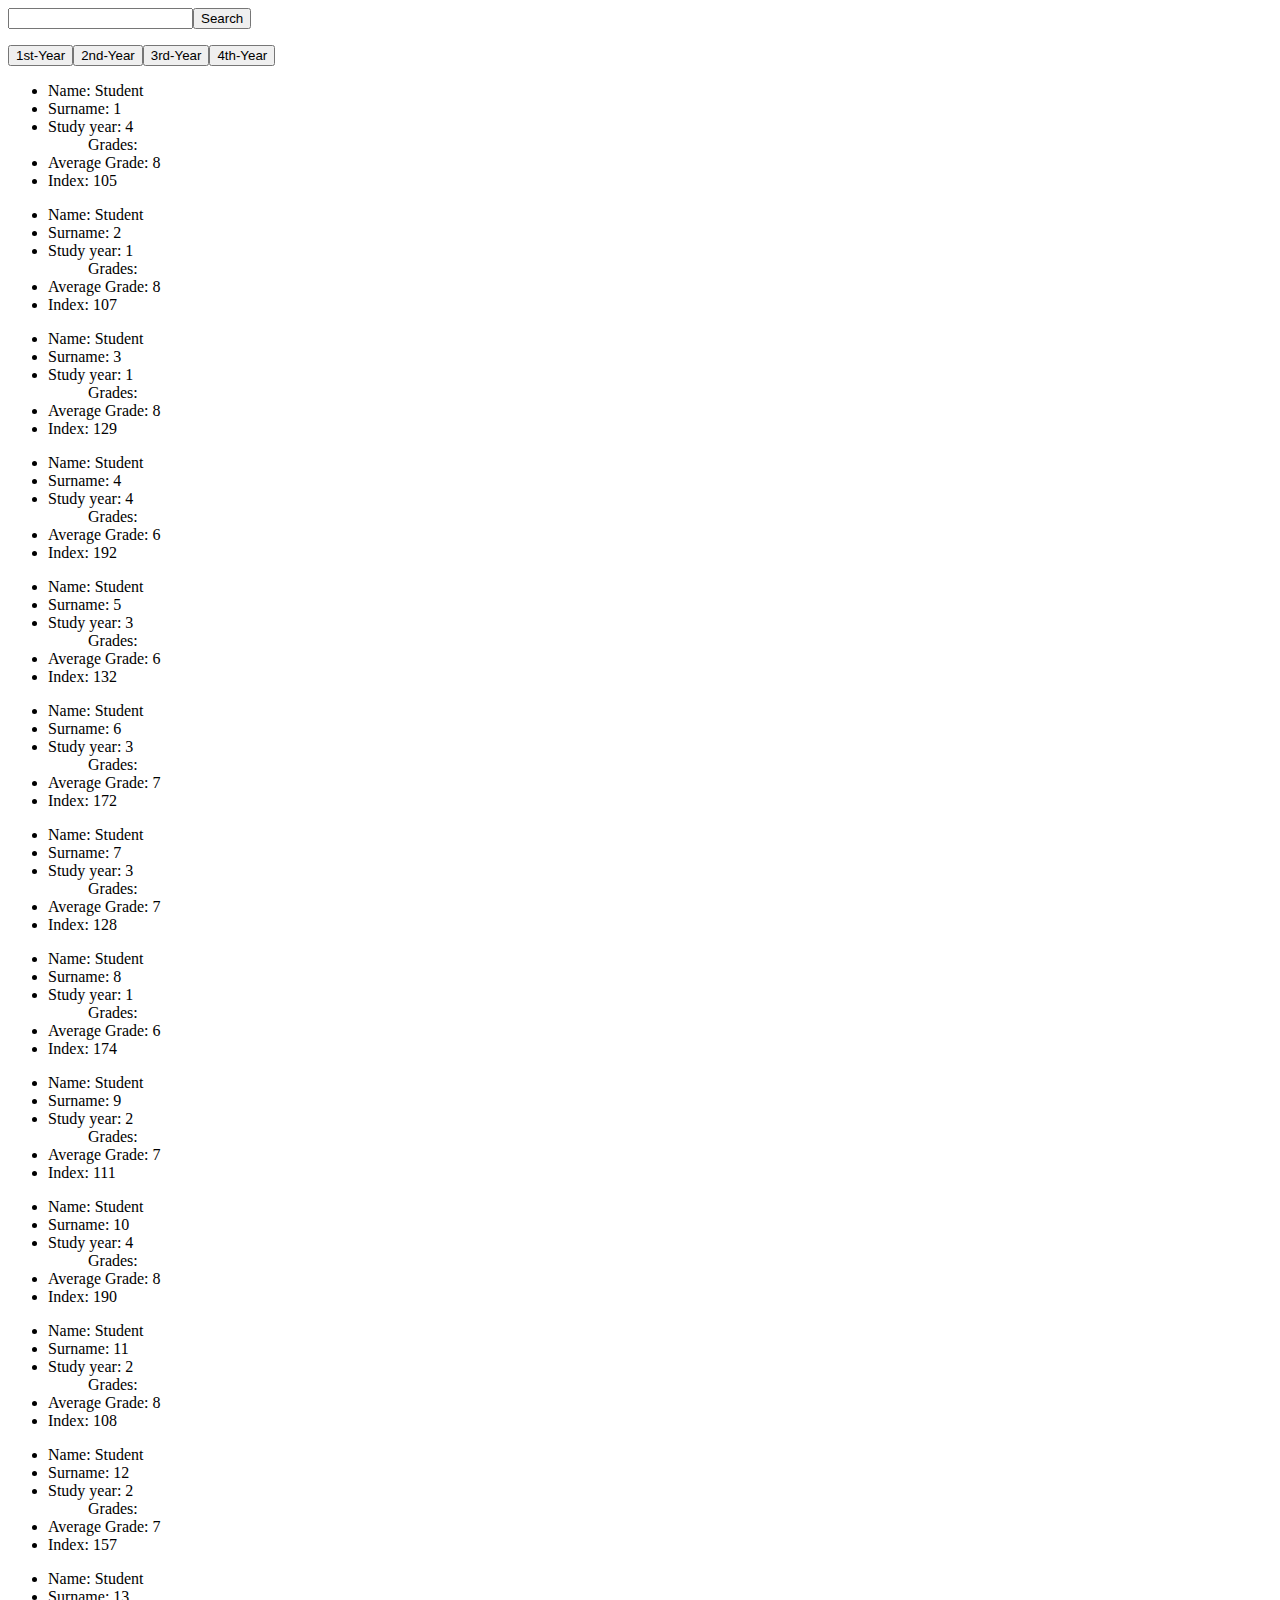
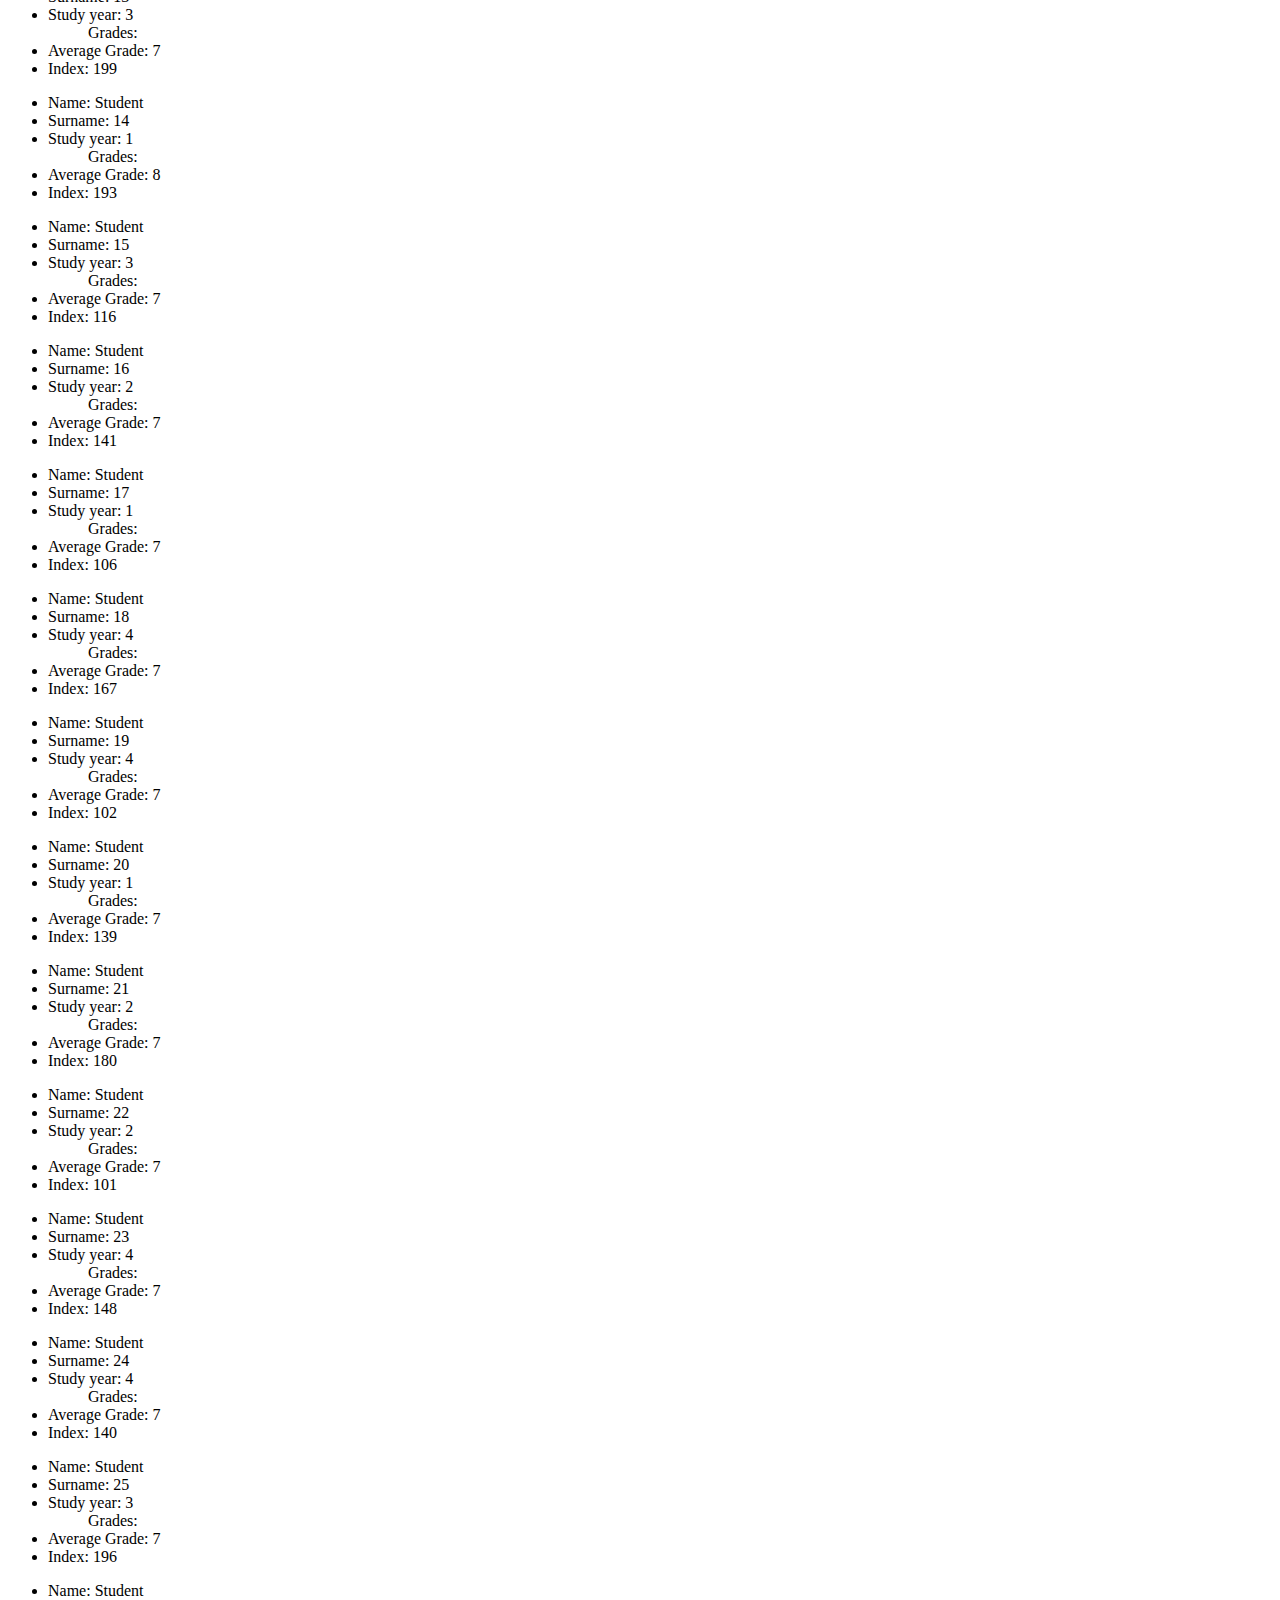
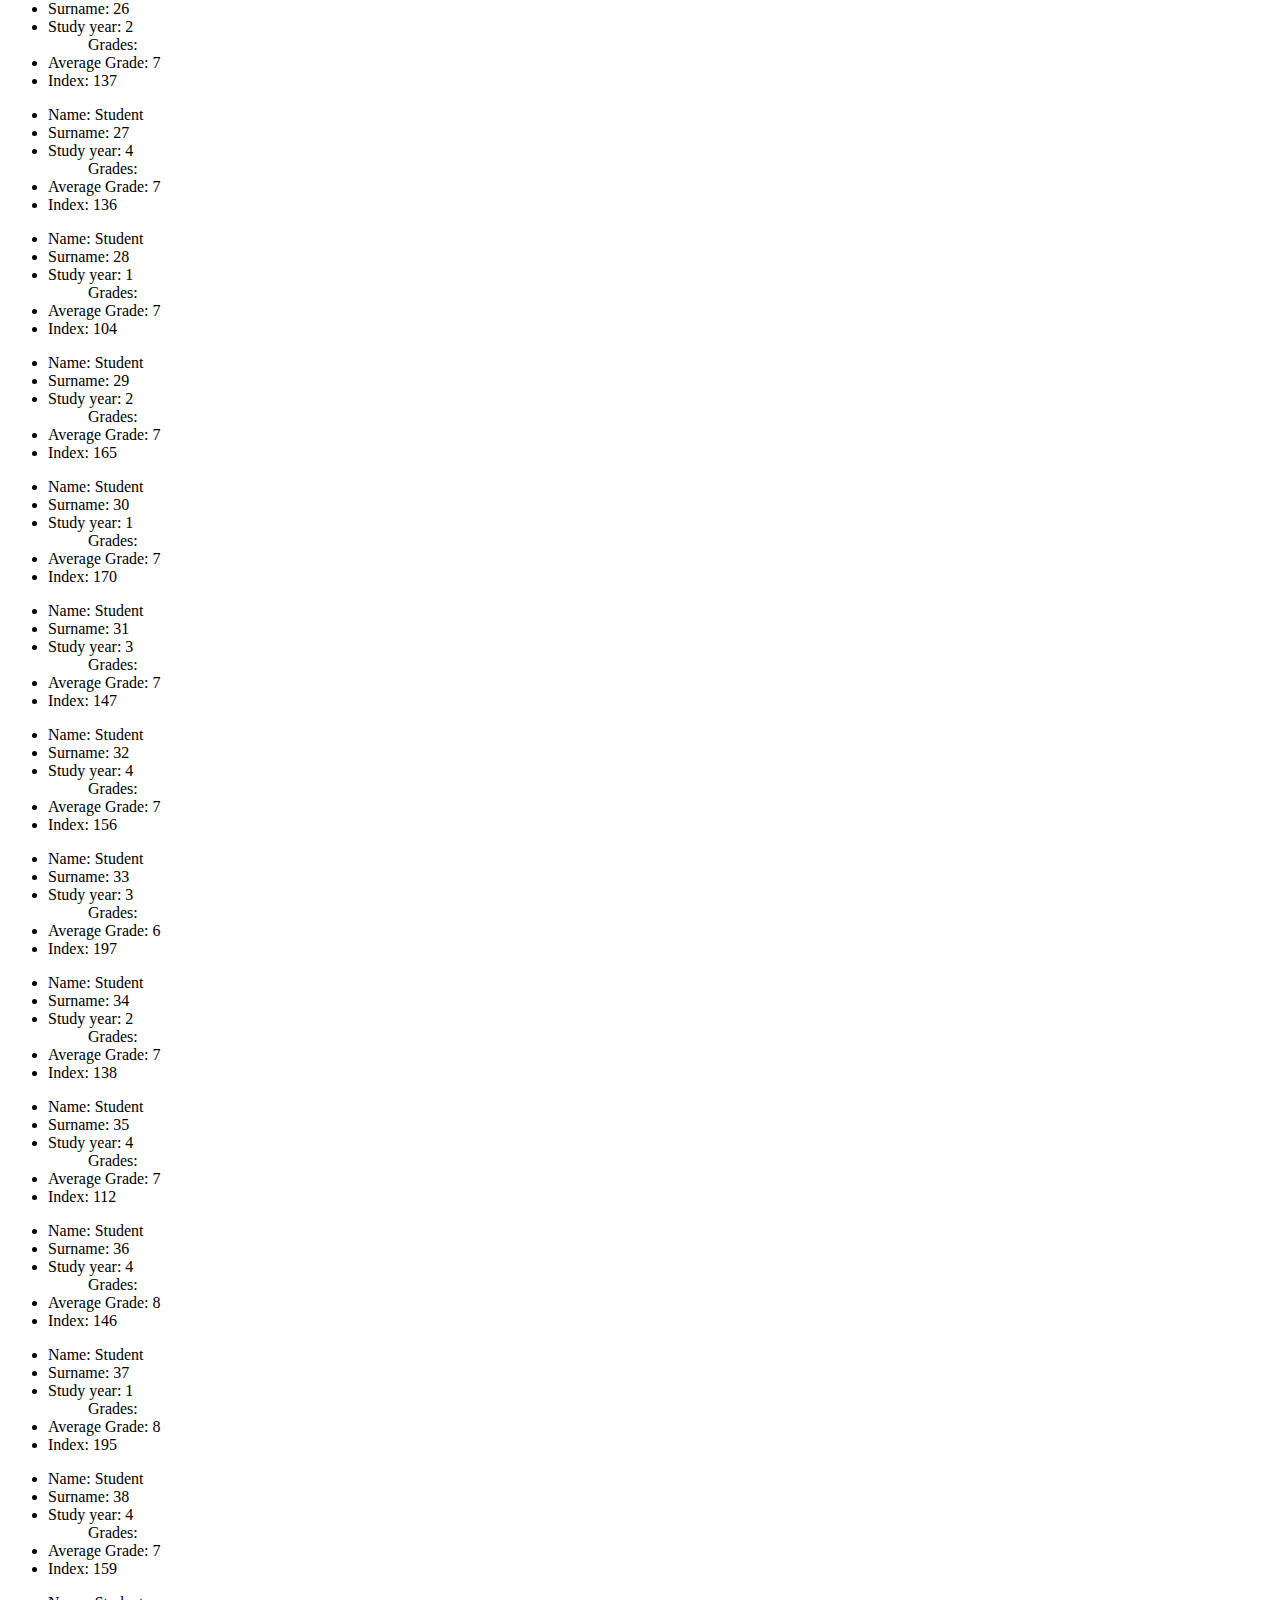
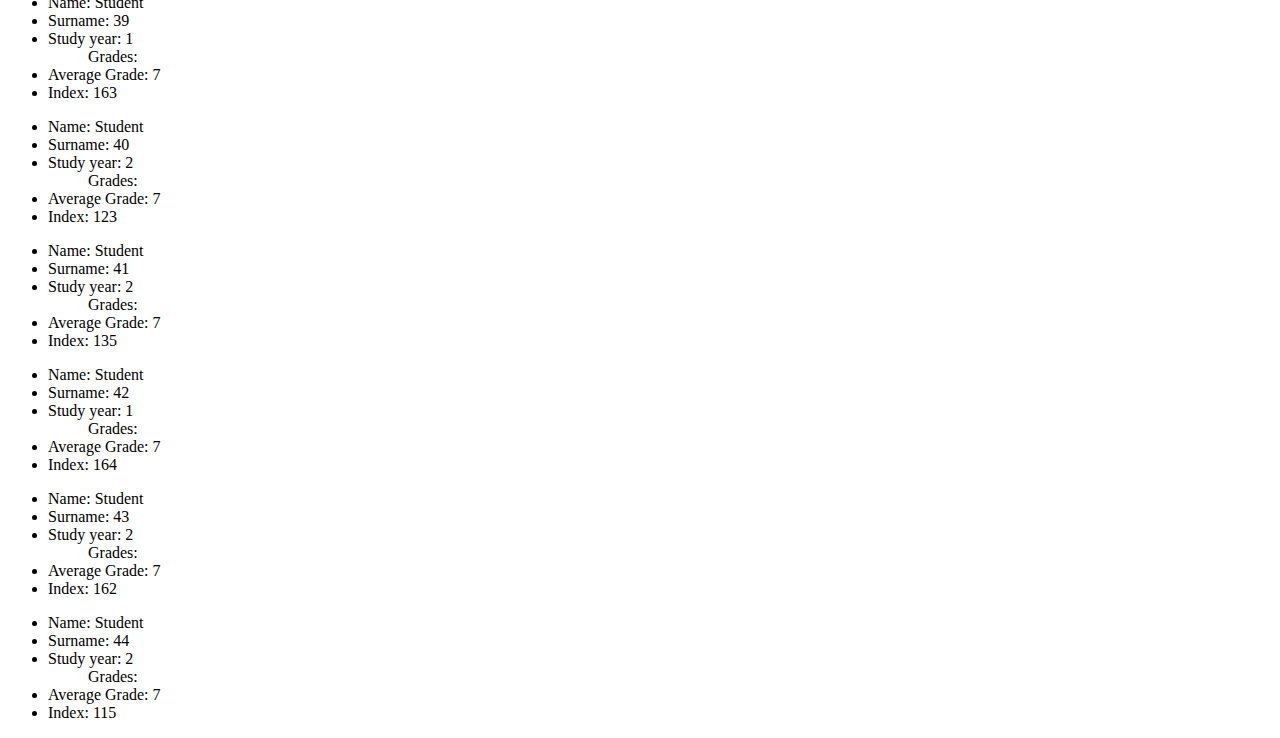
<file: JS exercises/Ispit ES6/index.html>
<html>
  <head></head>

  <body>
    <script src="jquery/jquery-3.4.1.min.js"></script>
    <script src="utils.js"></script>
    <script src="Student.js"></script>
    <script src="makehtml.js"></script>
    <script src="clickevents.js"></script>
    <script src="main.js"></script>
  </body>
</html>
</file>
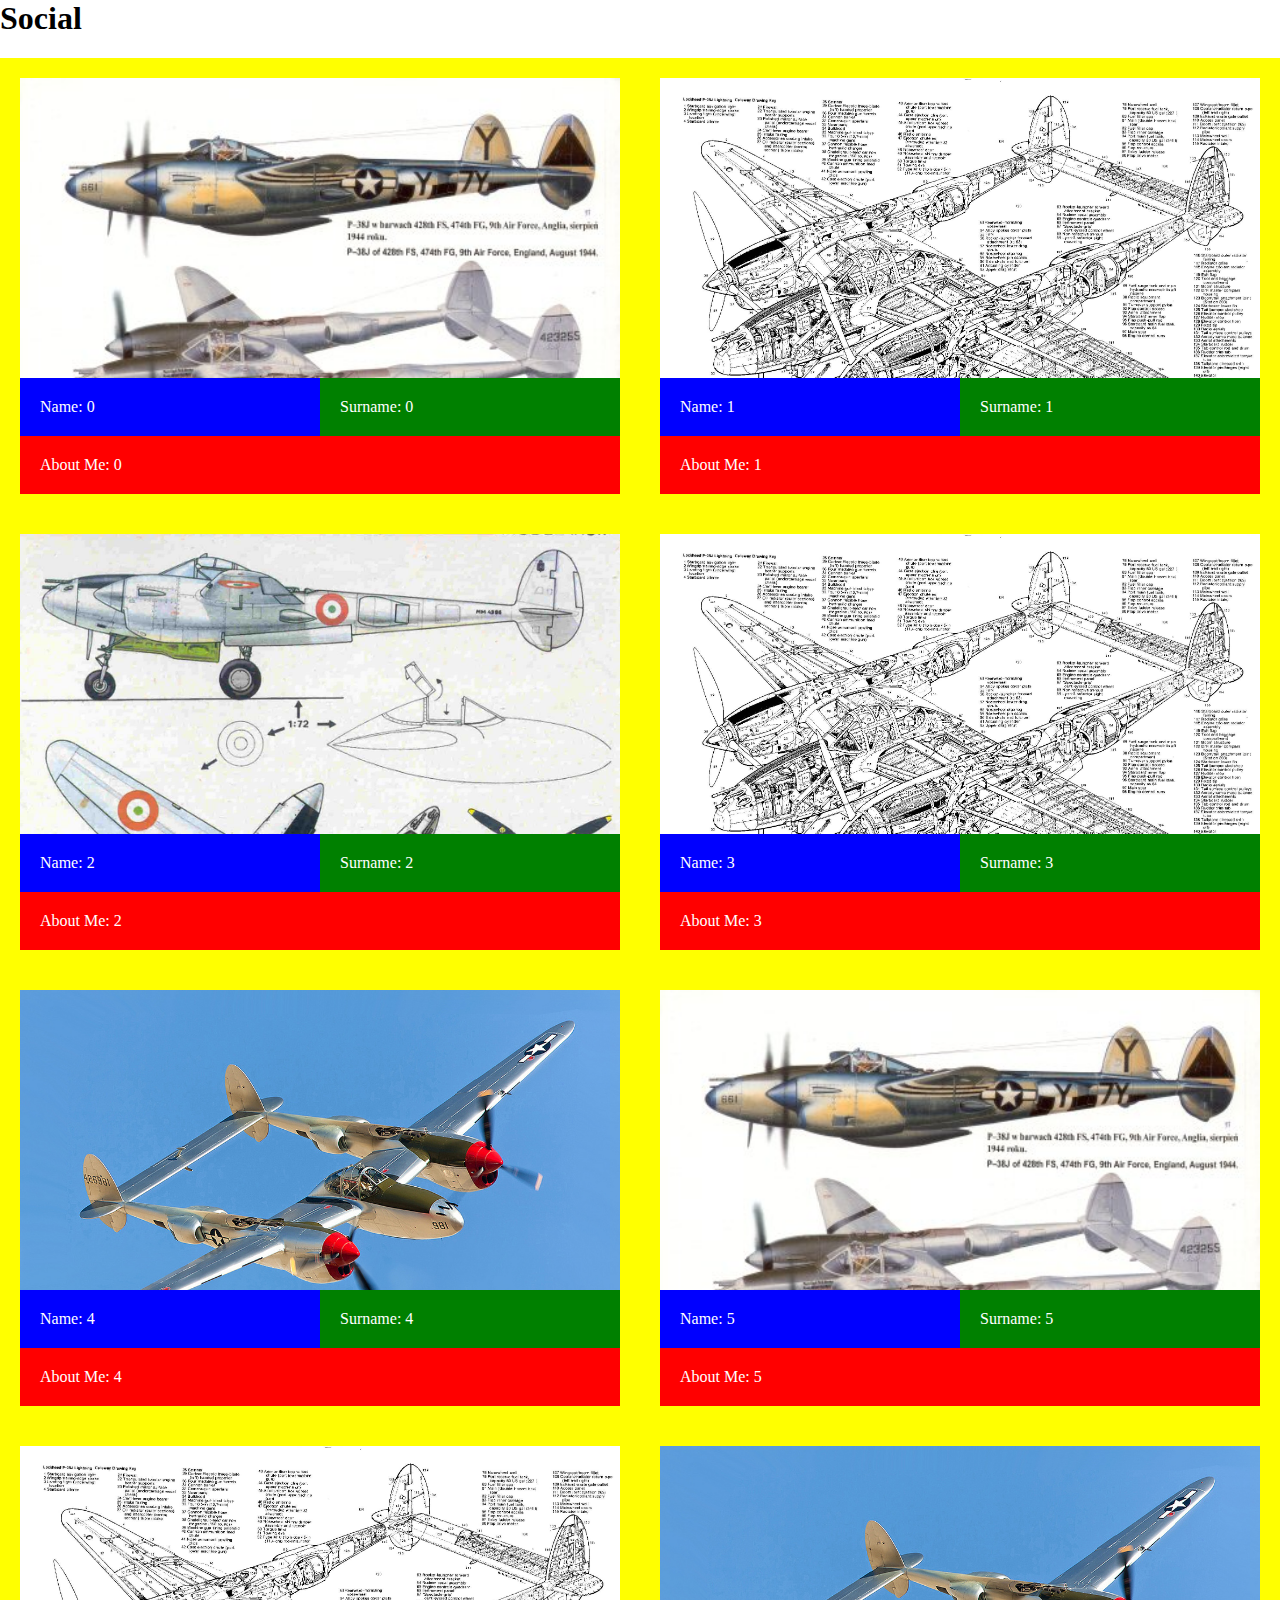
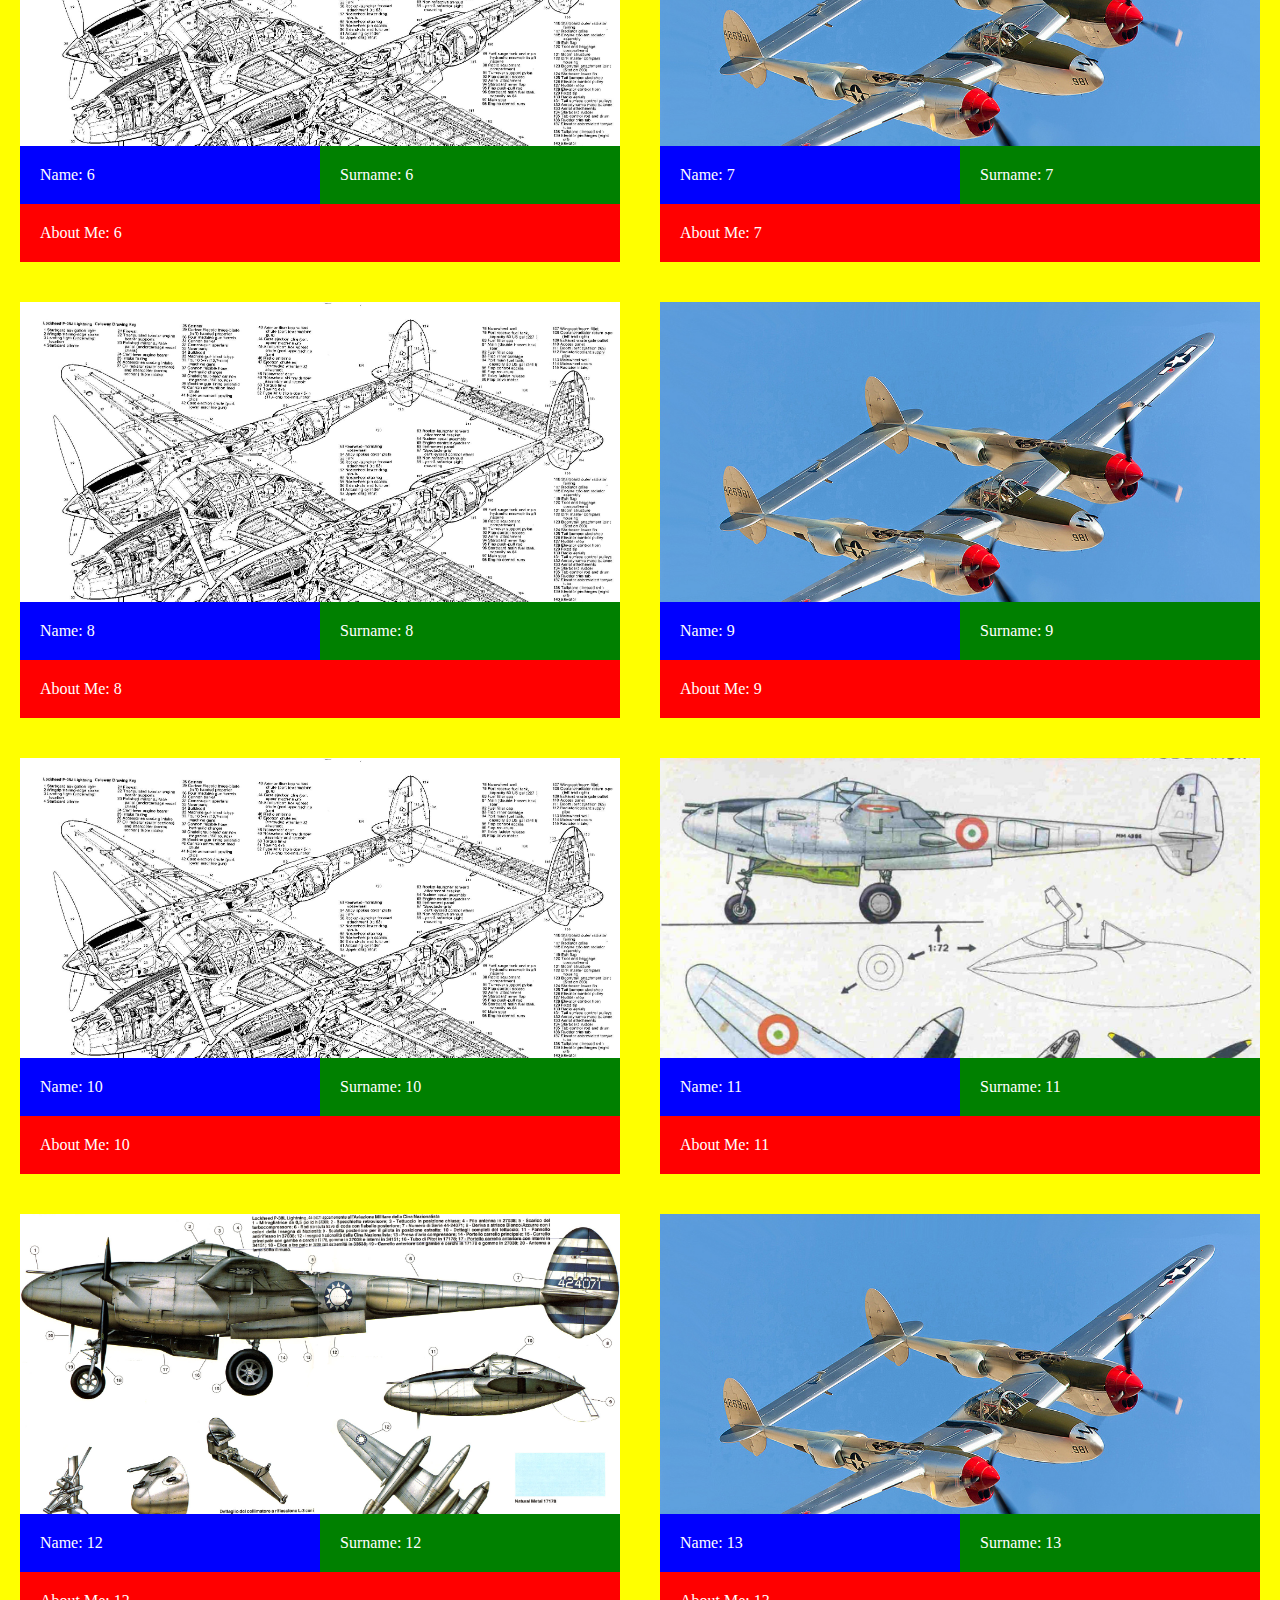
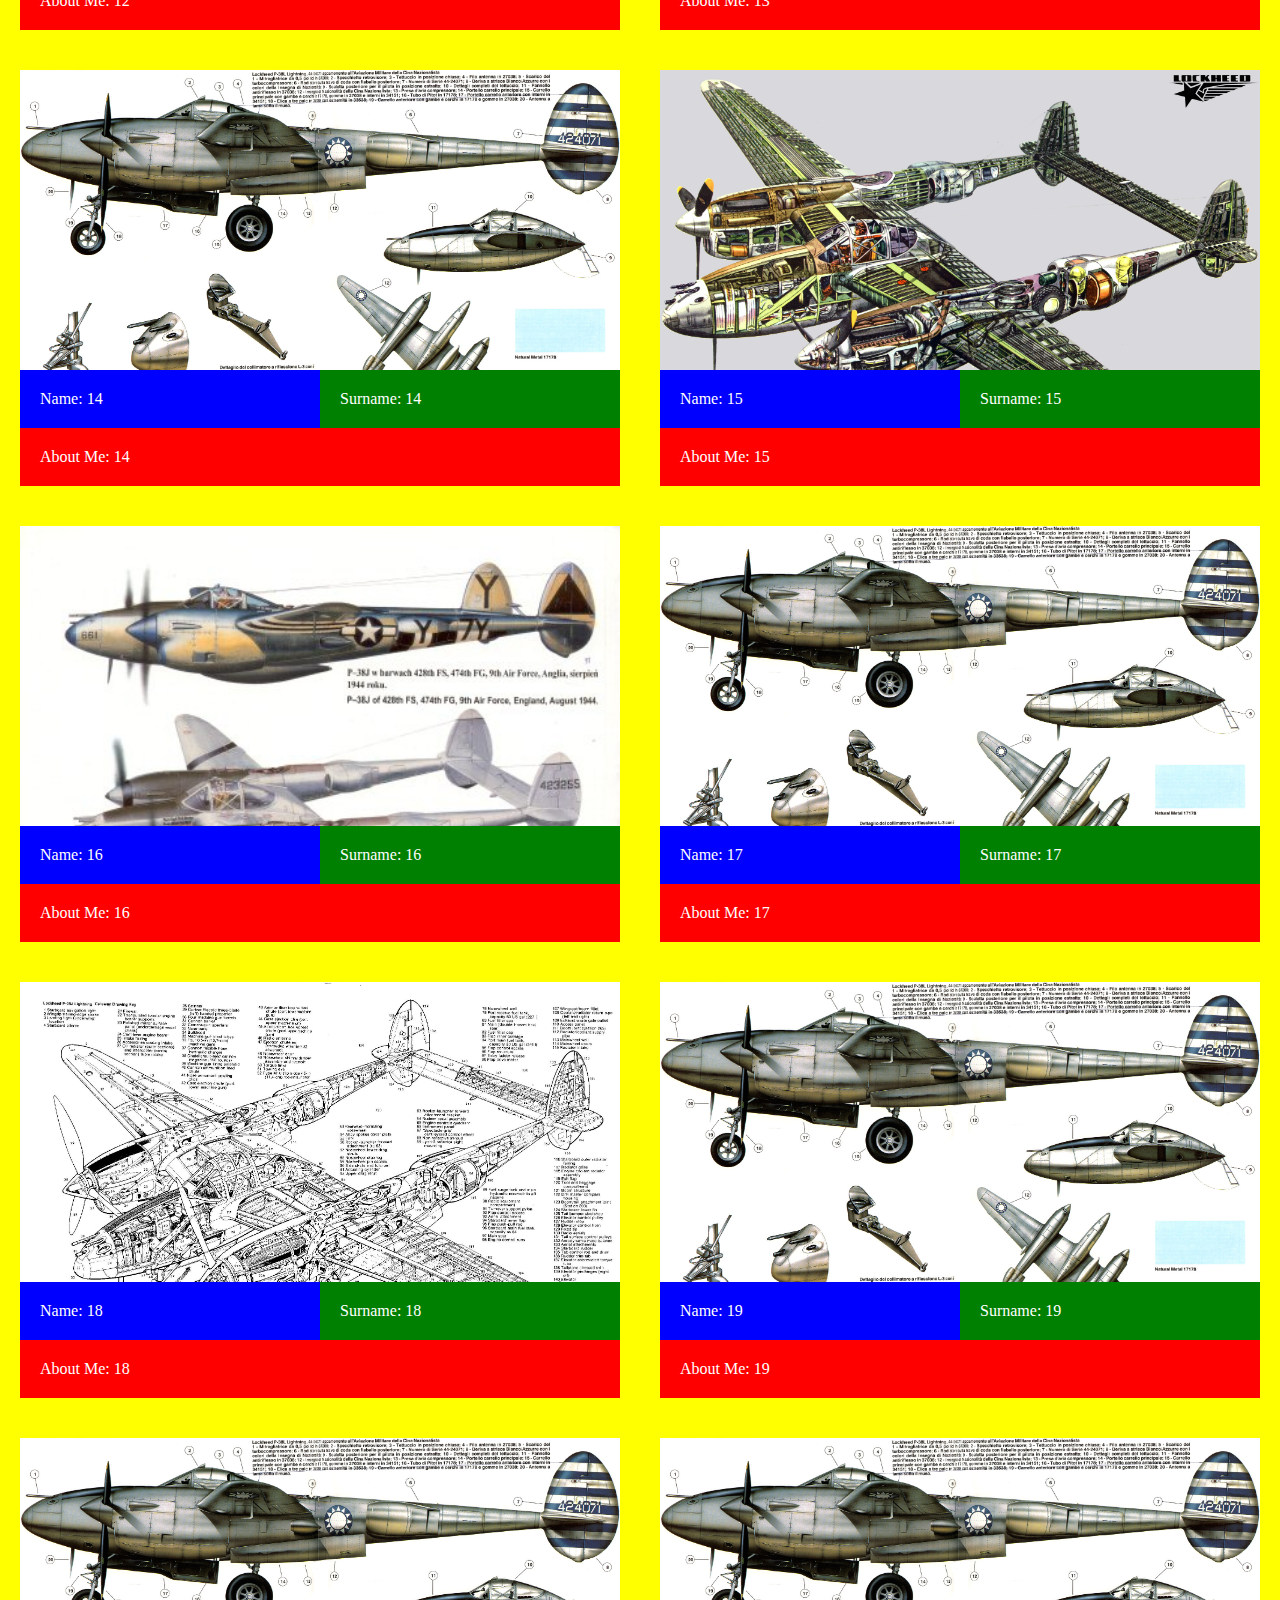
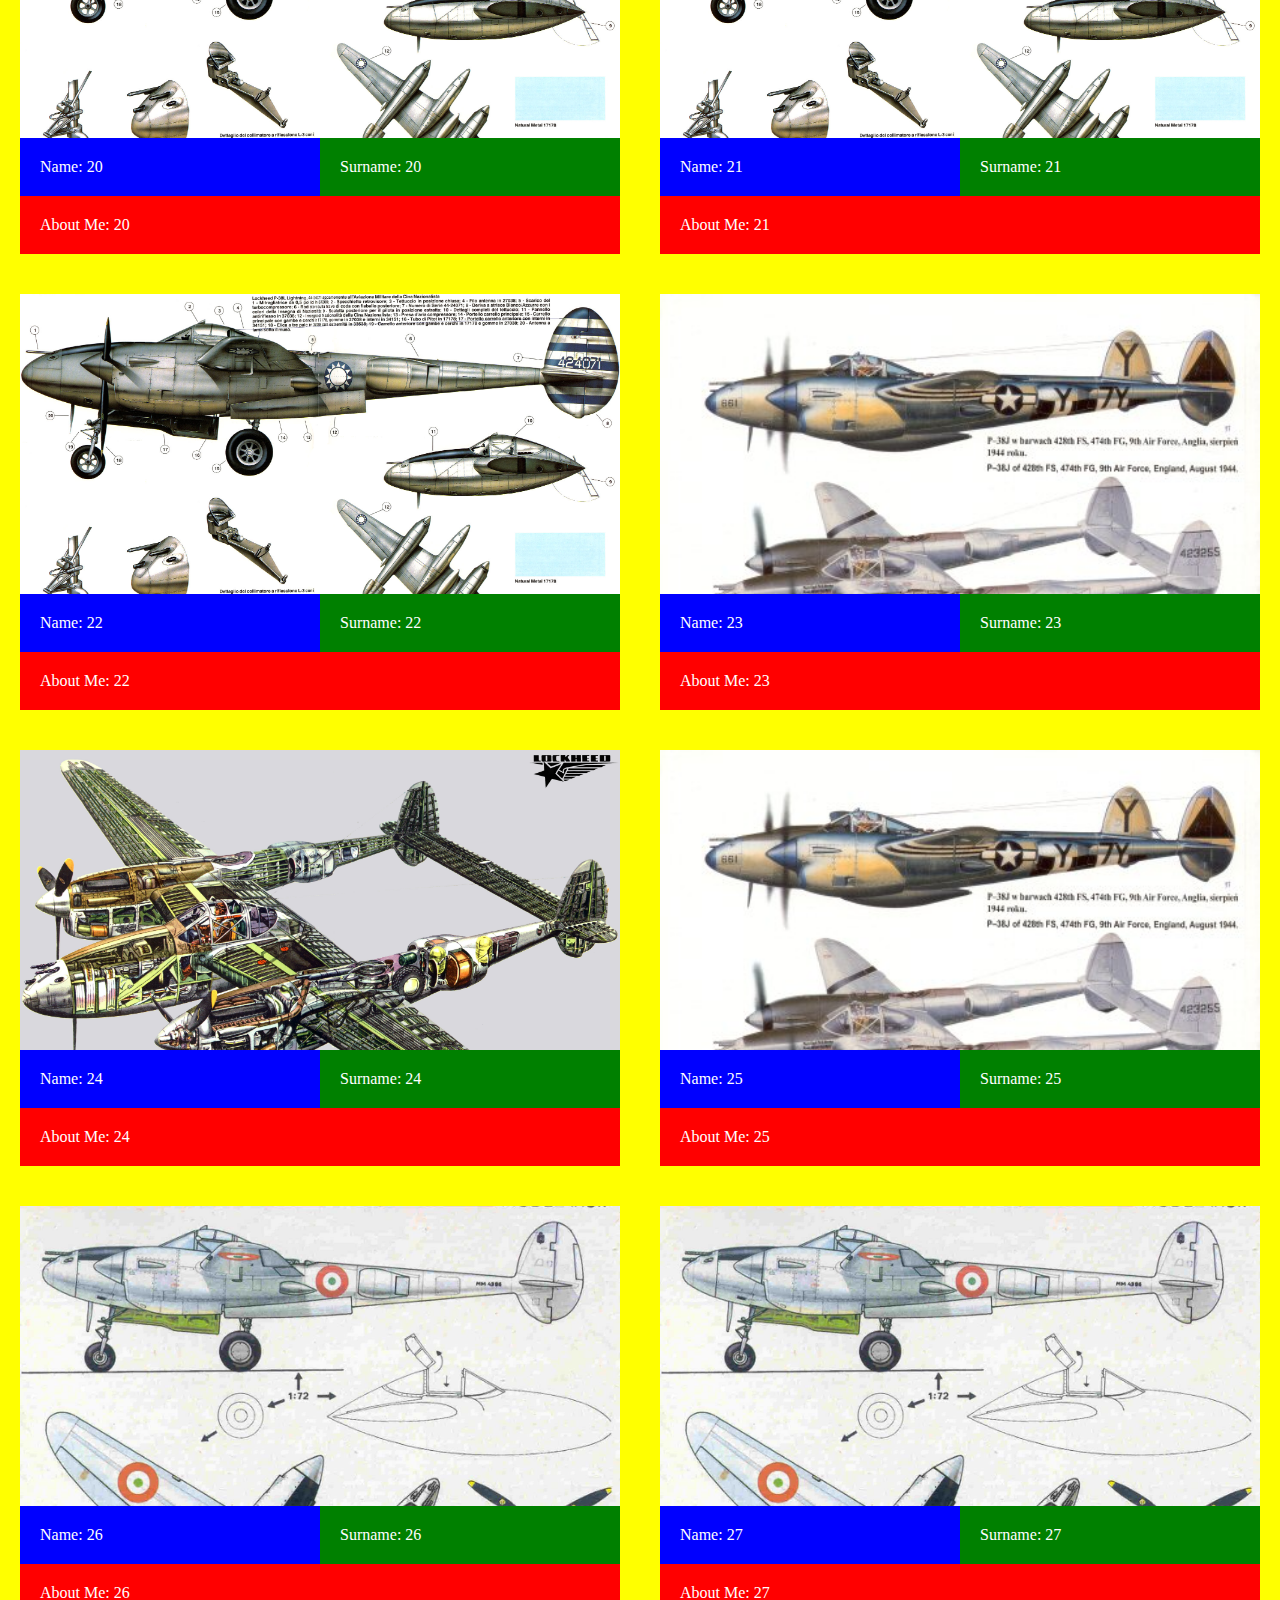
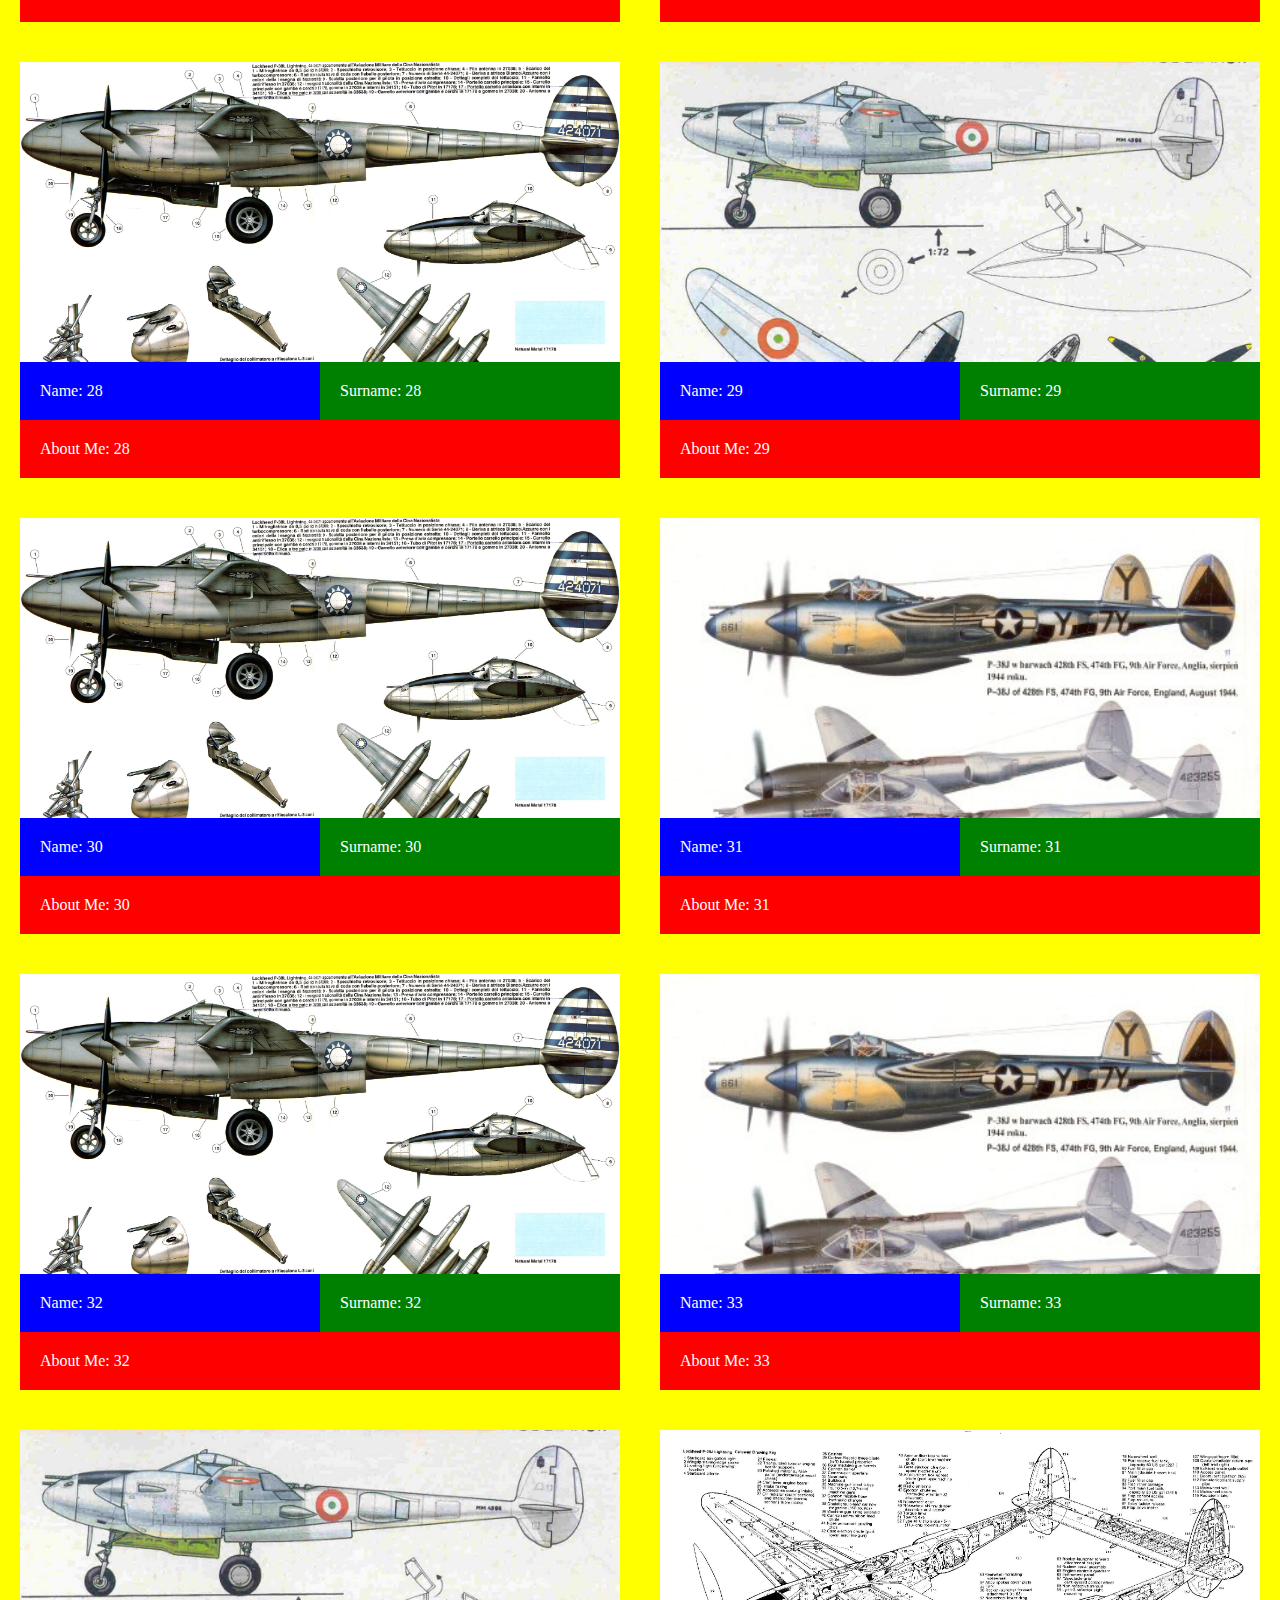
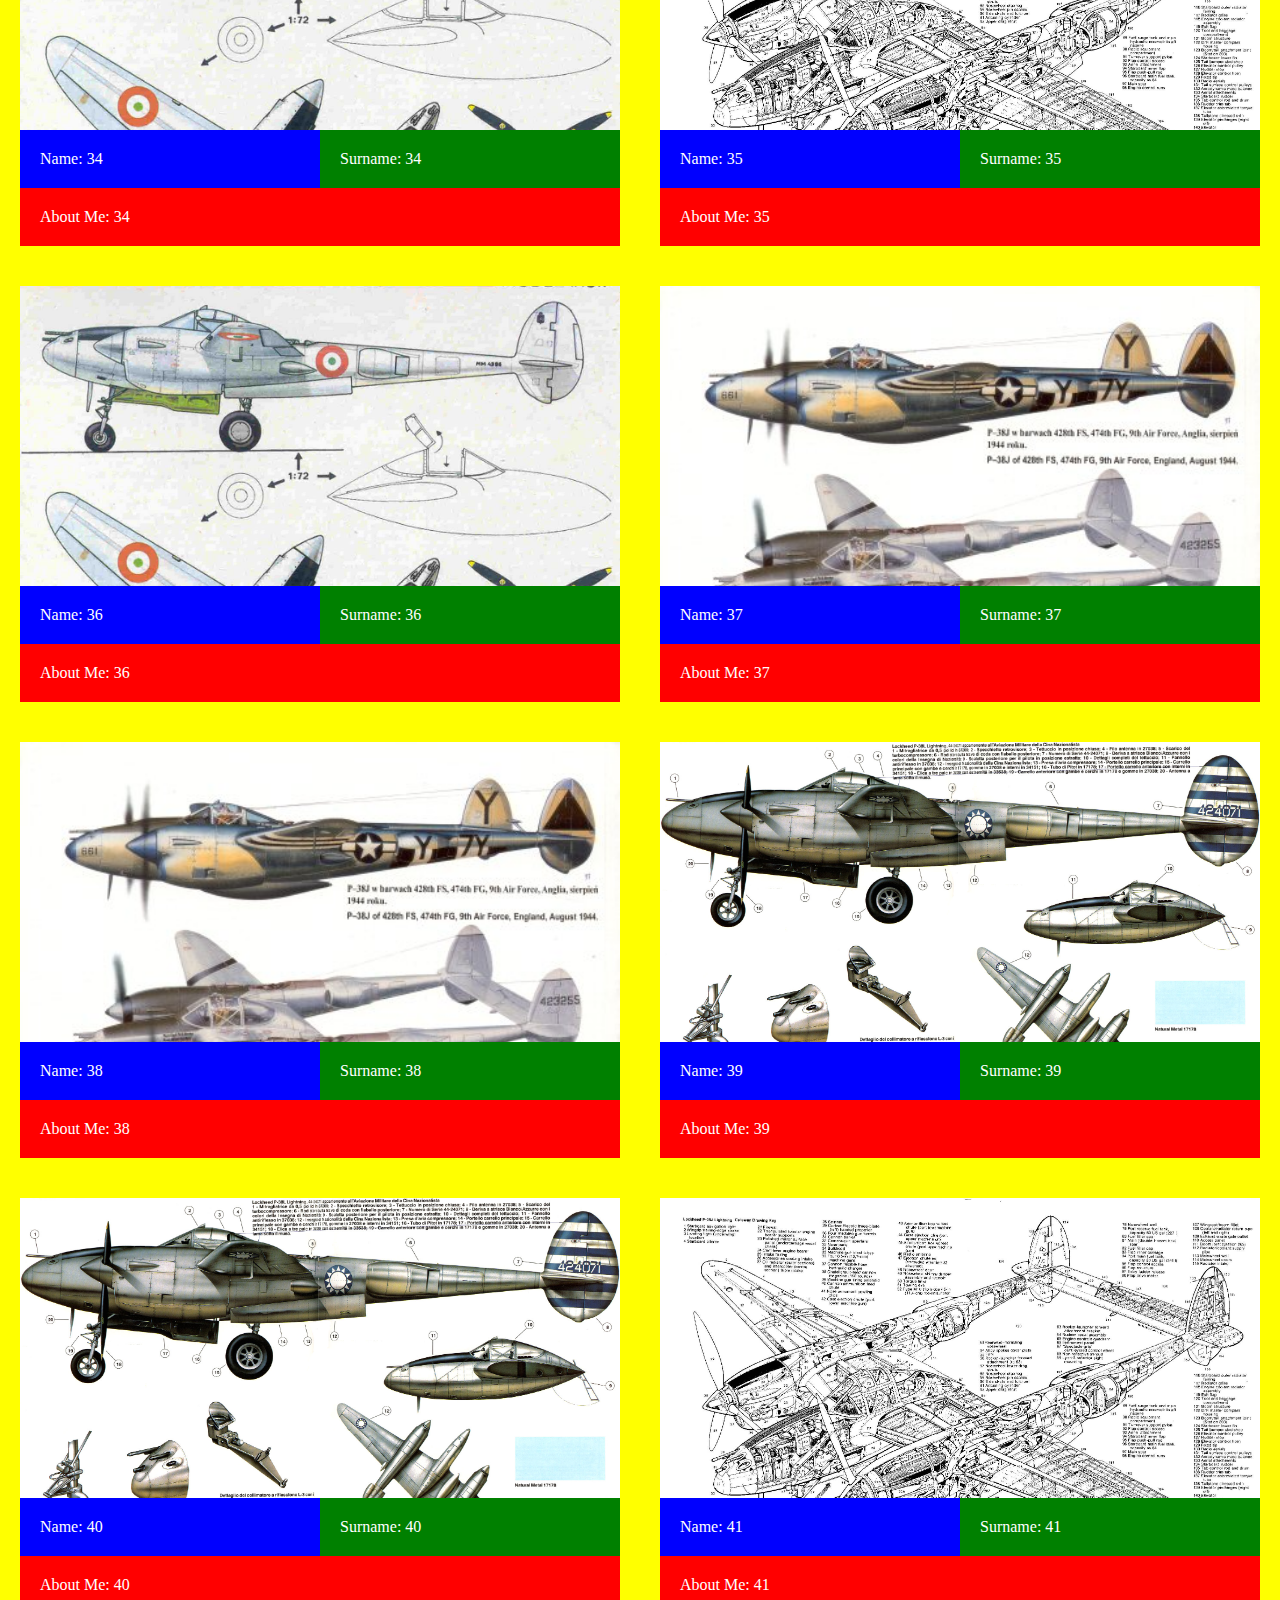
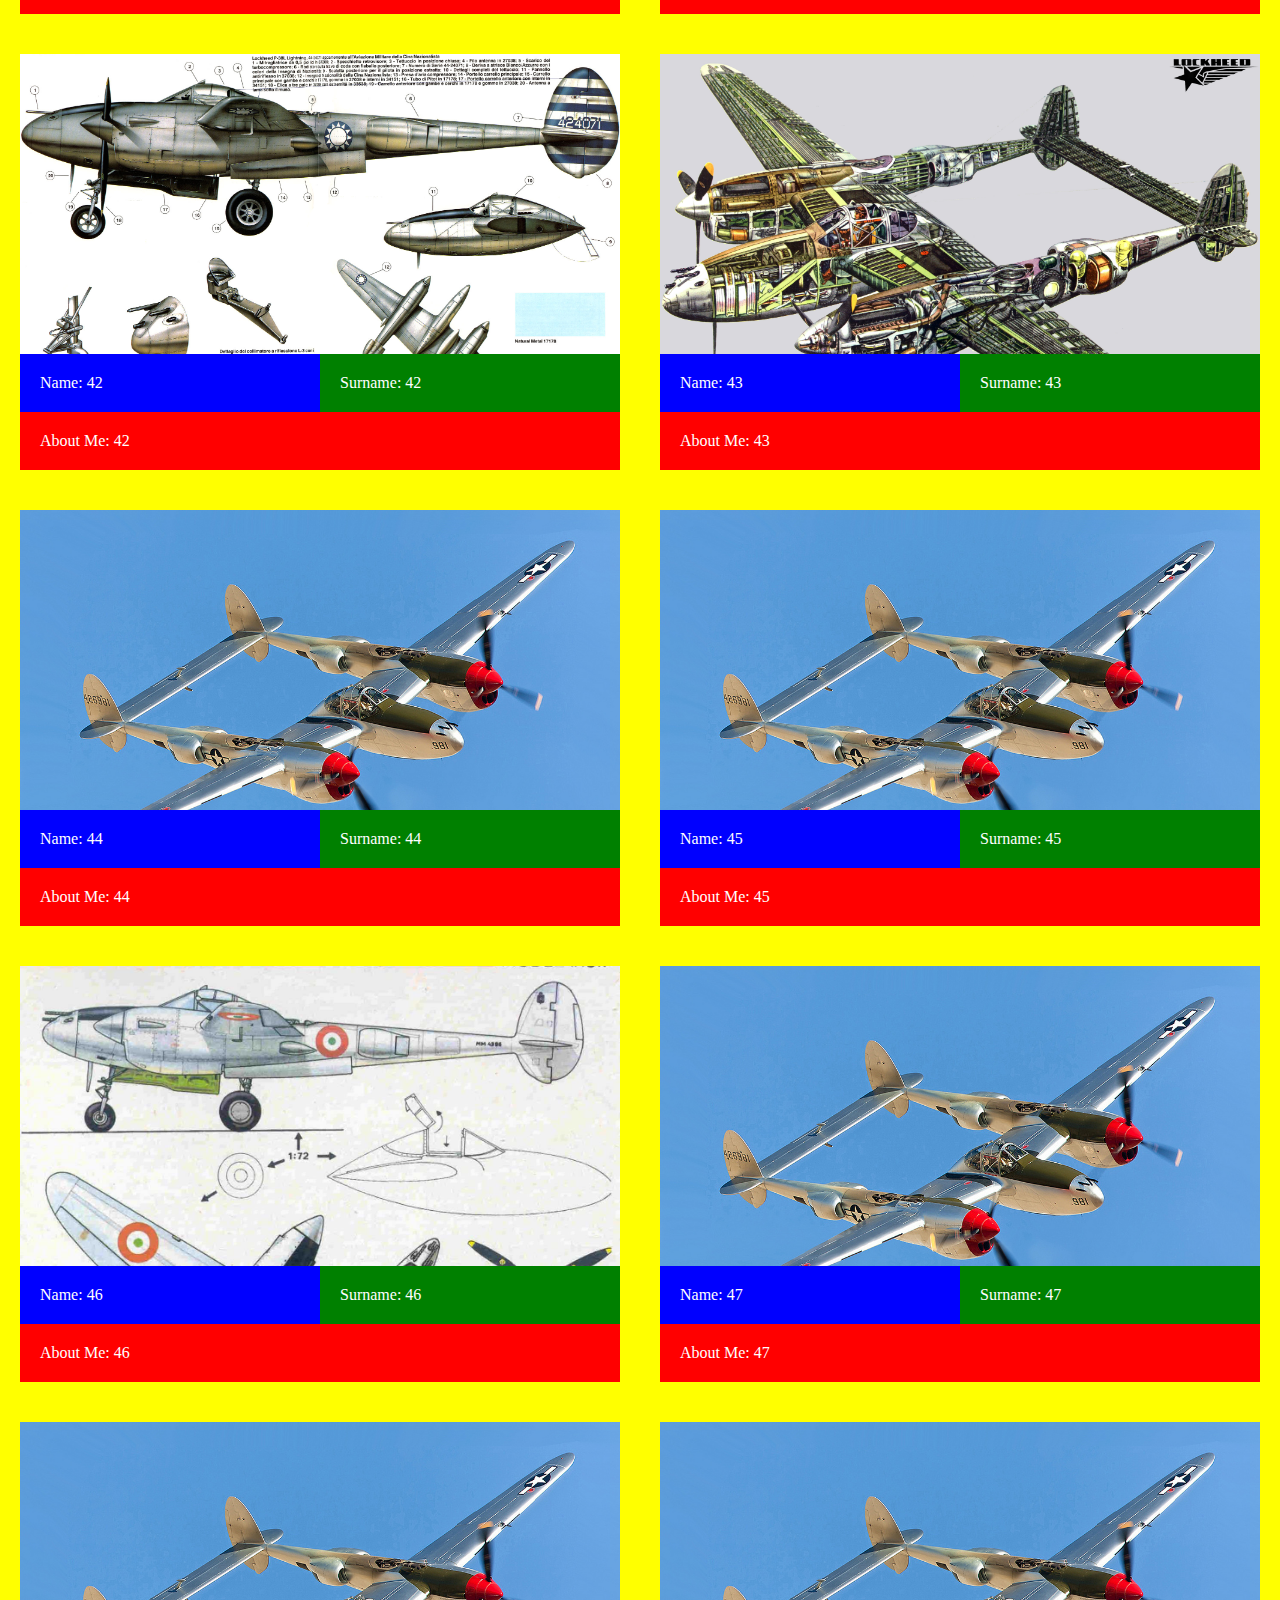
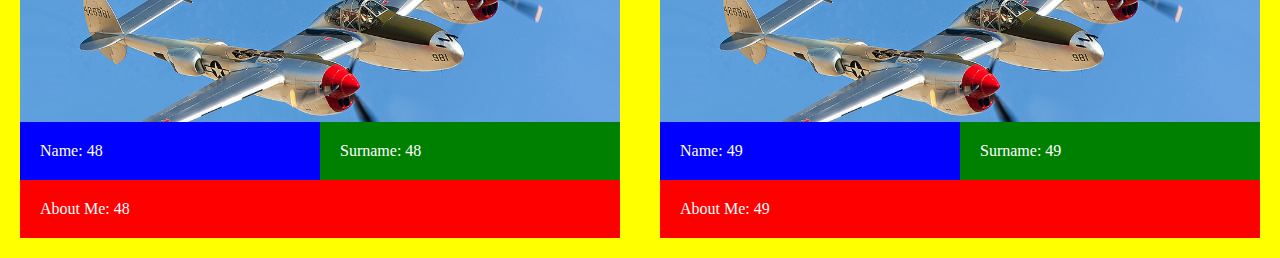
<file: JS exercises/Social/index.html>
<html>
  <head>
    <link rel="stylesheet" link type="text/css" href="socialcss.css">
  </head>

  <body>
    <h1>Social</h1>
    <div id="root" class = "flex"></div>
    <script src="utils.js"></script>
    <script src="slika.js"></script>
    <script src="user.js"></script>
    <script src="social.js"></script>
    <script src="main.js"></script>
  </body>

</html>
</file>
<file: JS exercises/Social/socialcss.css>
body{
    margin: 0;
    padding: 0;
}
*{
    box-sizing: border-box;
}

.pic-holder{
    width: 100%;
    height: 300px;
    overflow: hidden;
}
.profile-picture{
    width: 100%;
}
.b50{
    width: 50%;
}
.flex{
    display: flex;
    flex-flow: row wrap;
}
.wrapper{
    background-color: yellow;
    color:white;
    padding: 20px;
    width: 50%;
}
.fName{
    background-color: blue;
    padding: 20px;
}
.lName{
    background-color: green;
    padding: 20px;
}
.aboutMe{
    background-color: red;
    padding: 20px;
    width: 100%;
}
</file>
